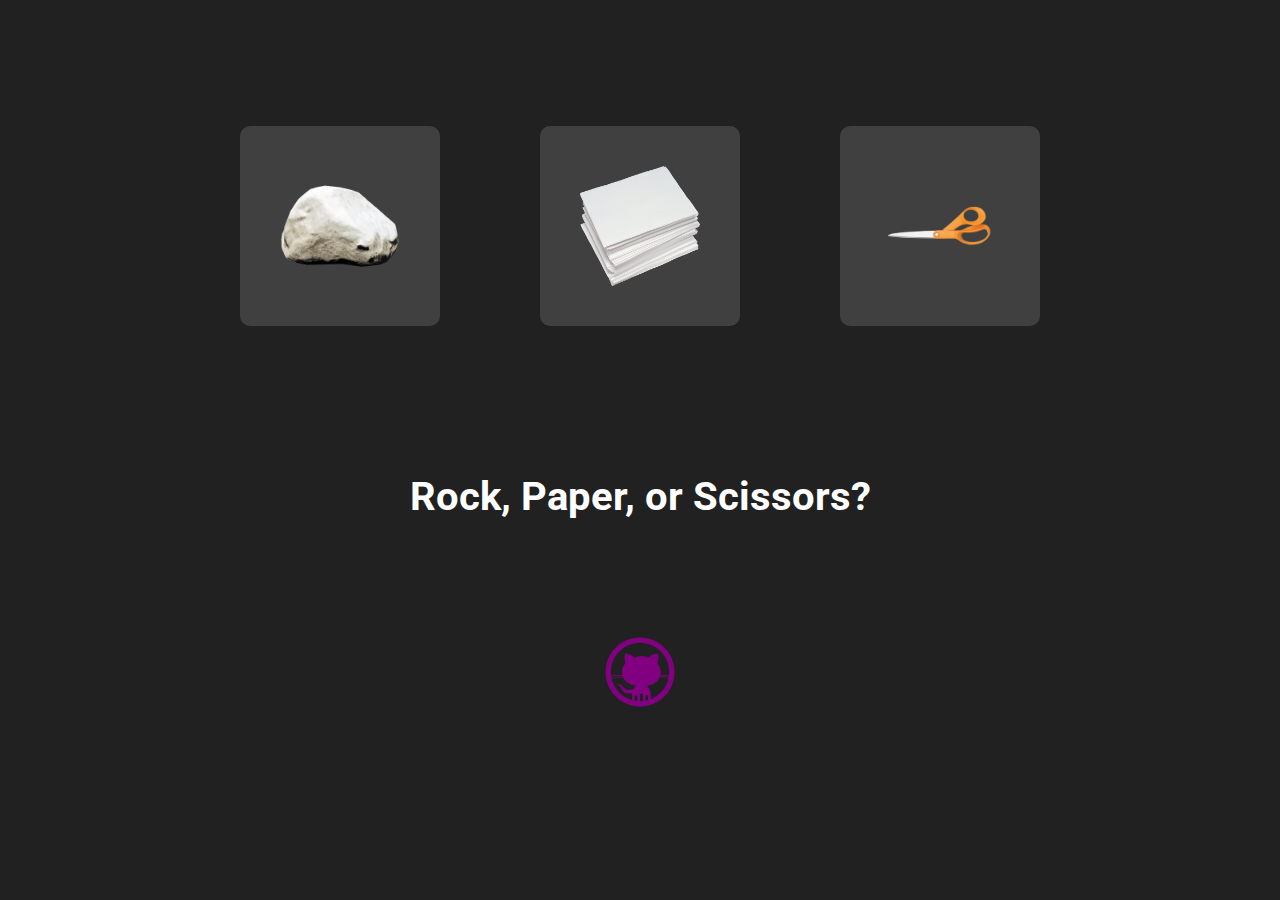
<file: index.html>
<!DOCTYPE html>
<html lang="en">
<head>
    <meta charset="UTF-8">
    <link rel="preconnect" href="https://fonts.googleapis.com">
    <link rel="preconnect" href="https://fonts.gstatic.com" crossorigin>
    <link href="https://fonts.googleapis.com/css2?family=Roboto&display=swap" rel="stylesheet">
    <meta http-equiv="X-UA-Compatible" content="IE=edge">
    <meta name="viewport" content="width=device-width, initial-scale=1.0">
    <title>Document</title>
    <link rel="stylesheet" href="style.css">
    <script src="script.js" defer></script>
</head>
<body>
    <div class="menu">
        <div class="selection">
            <button id="rock"><img src="rockpaperscissors/rock.webp" id='rock' alt="rock"></button>
            <button id="paper"><img src="rockpaperscissors/paper.png" alt="paper" id="paper"></button>
            <button id="scissors"><img src="rockpaperscissors/scissors.webp" alt="scissors" id="scissors"></button>
        </div>
        <div id="message" style="font-family:'Roboto';">
            <h1>Rock, Paper, or Scissors?</h1>
        </div>
        
        <div id="replay">
            <button id="tryAgain" onclick="window.location.reload()">Try Again?</button>
        </div>
        
    </div>
    <div class="contact"><a href="https://github.com/TheBenster"><img src="rockpaperscissors/github.png" alt="" id='git'></a></div>
    <script src="script.js"></script>
    
</body>
</html>
</file>
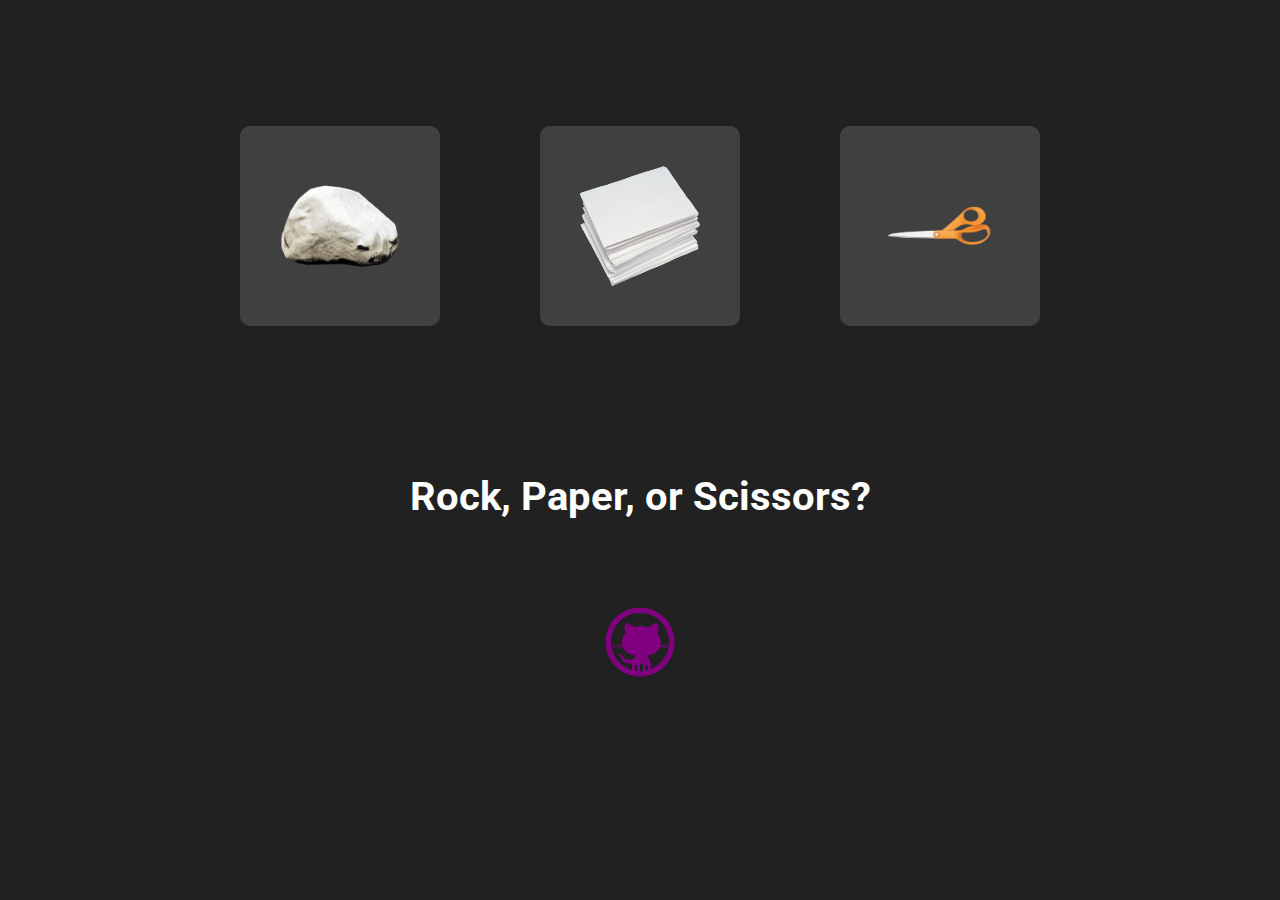
<file: rockpaperscissors/index.html>
<!DOCTYPE html>
<html lang="en">
<head>
    <meta charset="UTF-8">
    <link rel="preconnect" href="https://fonts.googleapis.com">
    <link rel="preconnect" href="https://fonts.gstatic.com" crossorigin>
    <link href="https://fonts.googleapis.com/css2?family=Roboto&display=swap" rel="stylesheet">
    <meta http-equiv="X-UA-Compatible" content="IE=edge">
    <meta name="viewport" content="width=device-width, initial-scale=1.0">
    <title>Document</title>
    <link rel="stylesheet" href="style.css">
    <script src="script.js" defer></script>
</head>
<body>
    <div class="menu">
        <div class="selection">
            <button id="rock"><img src="rock.webp" id='rock' alt="rock"></button>
            <button id="paper"><img src="paper.png" alt="paper" id="paper"></button>
            <button id="scissors"><img src="scissors.webp" alt="scissors" id="scissors"></button>
        </div>
        <div id="message" style="font-family:'Roboto';">
            <h1>Rock, Paper, or Scissors?</h1>
        </div>
        
        <div id="replay">
            <button id="tryAgain" onclick="window.location.reload()">Try Again?</button>
        </div>
        
    </div>
    <div class="contact"><a href="https://github.com/TheBenster"><img src="github.png" alt="" id='git'></a></div>
    <script src="script.js"></script>
    
</body>
</html>
</file>
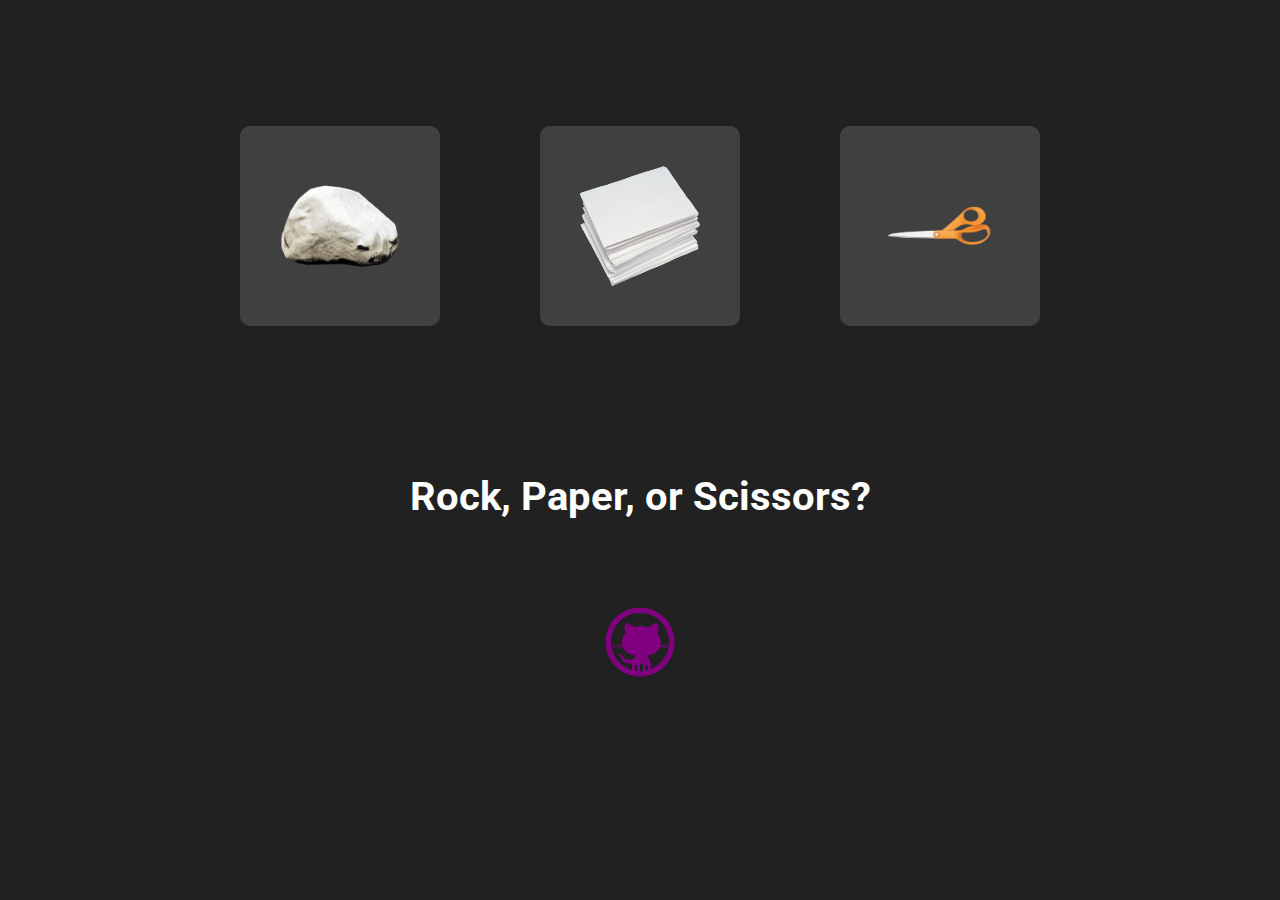
<file: rockpaperscissors/rpsc.html>
<!DOCTYPE html>
<html lang="en">
<head>
    <meta charset="UTF-8">
    <link rel="preconnect" href="https://fonts.googleapis.com">
<link rel="preconnect" href="https://fonts.gstatic.com" crossorigin>
<link href="https://fonts.googleapis.com/css2?family=Roboto&display=swap" rel="stylesheet">
    <meta http-equiv="X-UA-Compatible" content="IE=edge">
    <meta name="viewport" content="width=device-width, initial-scale=1.0">
    <title>Document</title>
    <link rel="stylesheet" href="style.css">
    <script src="script.js" defer></script>
</head>
<body>
    <div class="menu">
        <div class="selection">
            <button id="rock"><img src="rock.webp" id='rock' alt="rock"></button>
            <button id="paper"><img src="paper.png" alt="paper" id="paper"></button>
            <button id="scissors"><img src="scissors.webp" alt="scissors" id="scissors"></button>
        </div>
        <div id="message" style="font-family:'Roboto';"><h1>Rock, Paper, or Scissors?</h1></div>
        <div id="replay">
            <button id="tryAgain" onclick="window.location.reload()">Try Again?</button>
        </div>
    </div>
    <div class="contact"><a href="https://github.com/TheBenster"><img src="github.png" alt="" id='git'></a></div>
    <script src="script.js"></script>
    
</body>
</html>
</file>
<file: style.css>
html{
    font-family: 'Roboto', sans-serif;
}

body {
    background-color: #212121;
    color: white;
}

.menu{
    padding-left: 15%;
    padding-right: 15%;
    display:flex;
    flex-direction: column;
    margin-top: 10%;
    justify-content: center;
    gap: 20px;
    flex-wrap: wrap;
}

.selection{
    display:flex;
    gap:100px;
    height:50%;
    justify-content: center;
    flex-wrap: wrap;
    
    
}
button{
    background-color: #404040;
    border-style: none;
    border-radius: 10px;
    height:200px;
    width: 200px;
    display:flex;
    align-items:center;
    justify-content: center;
}
#message{
    text-align: center;
    margin-top:100px;
}

button:hover{
    width:230px;
    height:230px;
    transition:0.4s;
    transform: 2s, ease-out .2s;
    cursor:pointer;
    
}

button:not(:hover){
    transition: 0.4s;
}

#replay{
    display:flex;
    align-items: center;
    justify-content: center;
    gap:30px;
    margin-bottom: 30px;
}

#tryAgain{
    background-color: #99ccff;
    height: 40px;
    width: 120px;
    color: white;
    visibility:hidden;
    justify-content: center;
    gap:30px;

}
#tryAgain:hover{
    width: 160px;
}
img {
    height:120px;
    width: 120px;
    background-color: transparent;
}
img:hover{
    height:150px;
    width:150px;
    transition: .1s
}
.contact{
    display:flex;
    justify-content: center;
    align-items: start;
}
img#git{
    height:70px;
    width:70px;
}
img#git:hover{
    height:100px;
    width:100px;
}
</file>
<file: rockpaperscissors/style.css>
html{
    font-family: 'Roboto', sans-serif;
}

body {
    background-color: #212121;
    color: white;
}

.menu{
    padding-left: 15%;
    padding-right: 15%;
    display:flex;
    flex-direction: column;
    margin-top: 10%;
    justify-content: center;
    gap: 20px;
}

.selection{
    display:flex;
    gap:100px;
    height:50%;
    justify-content: center;
    
    
}
button{
    background-color: #404040;
    border-style: none;
    border-radius: 10px;
    height:200px;
    width: 200px;
    display:flex;
    align-items:center;
    justify-content: center;
}
#message{
    text-align: center;
    margin-top:100px;
}

button:hover{
    width:230px;
    height:230px;
    transition:0.4s;
    transform: 2s, ease-out .2s;
    cursor:pointer;
    
}

button:not(:hover){
    transition: 0.4s;
}

#replay{
    display:flex;
    align-items: center;
    justify-content: center;;
}

#tryAgain{
    background-color: #99ccff;
    height: 40px;
    width: 120px;
    color: white;
    visibility:hidden;
    justify-content: center;

}
#tryAgain:hover{
    width: 160px;
}
img {
    height:120px;
    width: 120px;
    background-color: transparent;
}
img:hover{
    height:150px;
    width:150px;
    transition: .1s
}
.contact{
    display:flex;
    justify-content: center;
    align-items: start;
}
img#git{
    height:70px;
    width:70px;
}
img#git:hover{
    height:100px;
    width:100px;
}
</file>
